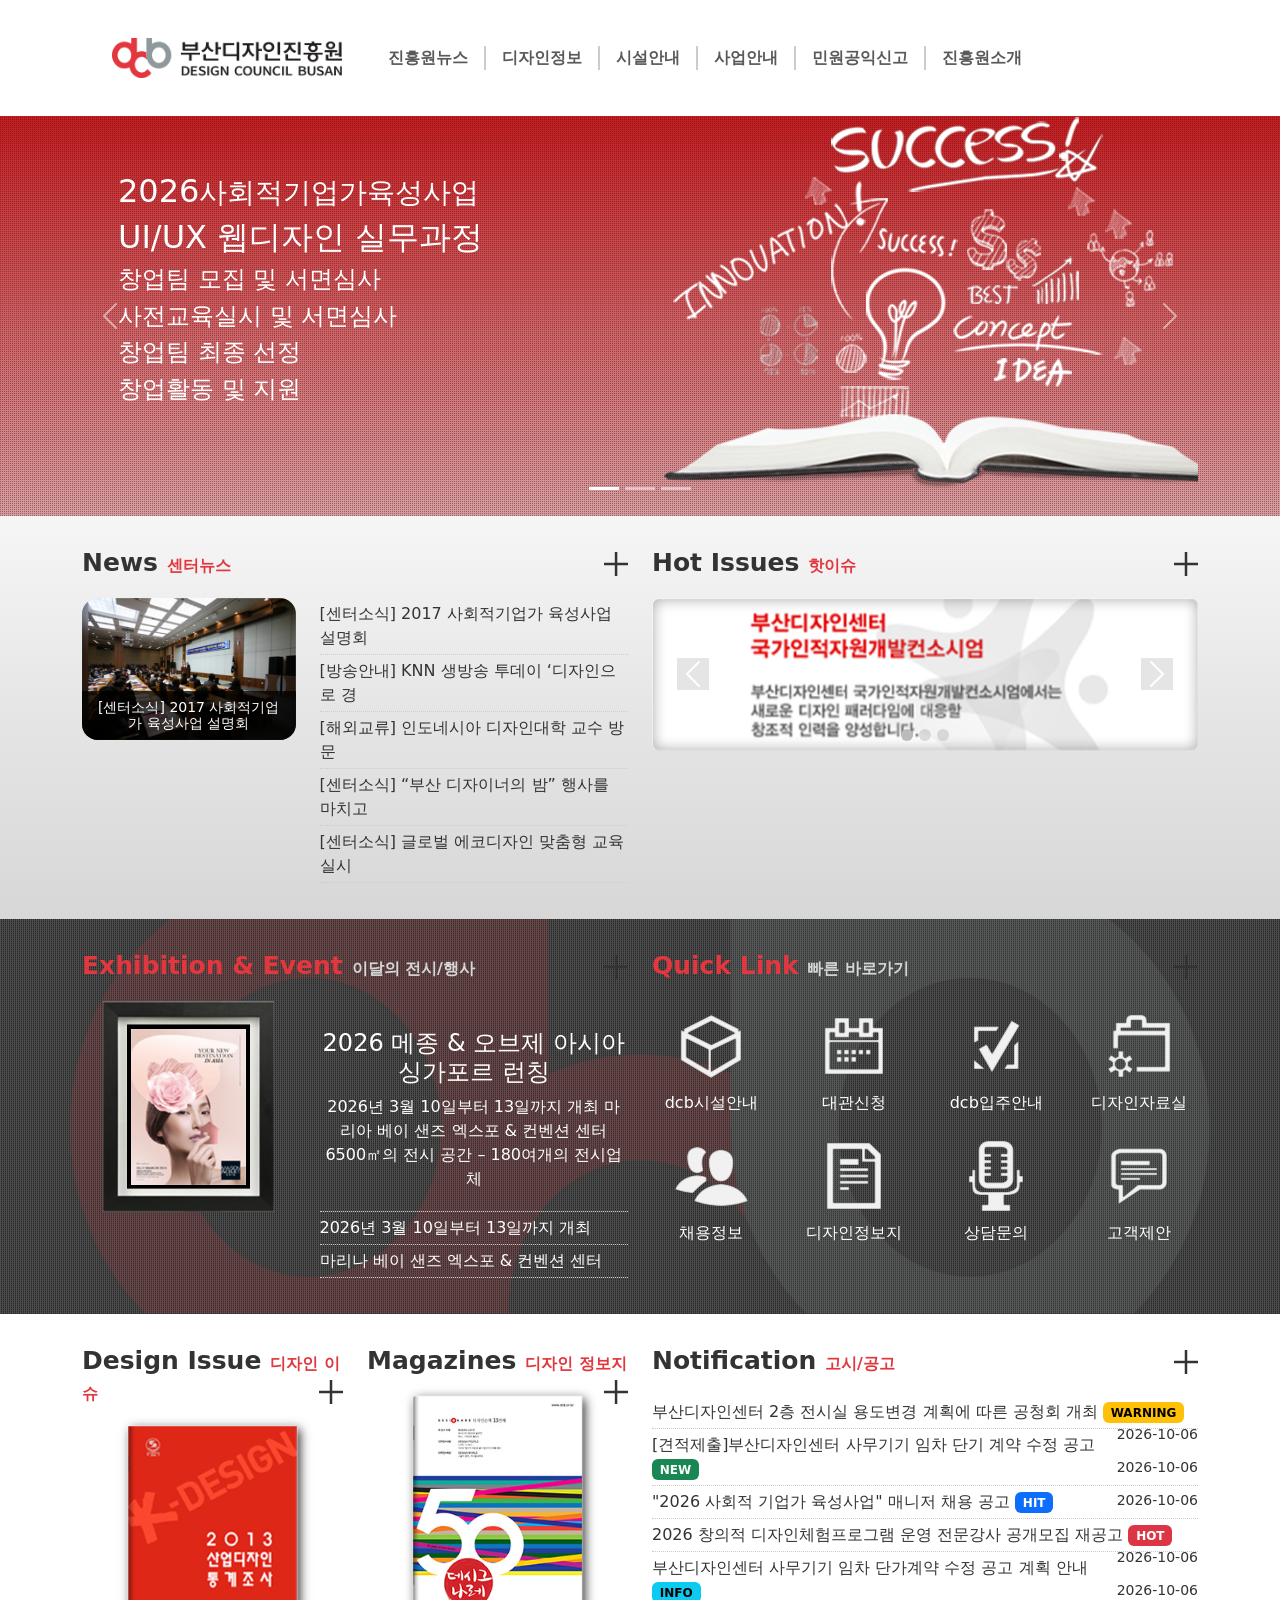
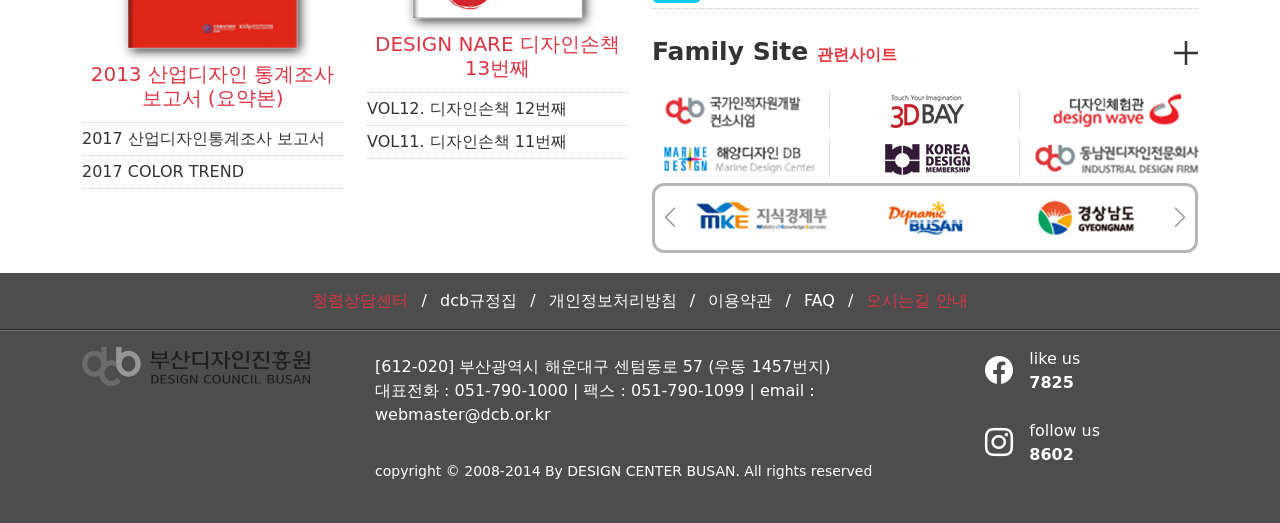
<file: index.html>
<!DOCTYPE html>
<html lang="en">
<head>
  <meta charset="UTF-8">
  <meta name="viewport" content="width=device-width, initial-scale=1.0">
  <title>html 기본구조</title>
  <link rel="stylesheet" href="css/bootstrap.min.css">
  <link rel="stylesheet" href="asset/bootstrap-icons/bootstrap-icons.min.css">
  <link rel="stylesheet" href="css/style.css">
</head>

<body>
  <div id="wrap">
    <header id="head">
      <nav class="navbar navbar-expand-lg">
        <div class="container">
          <a class="navbar-brand" href="#"><img src="img/logo.png" alt="부산디자인진흥원"></a>
          <button class="navbar-toggler" type="button" data-bs-toggle="collapse"    data-bs-target="#head_nav" aria-controls="head_nav" aria-expanded="false" aria-label="Toggle navigation">
            <span class="navbar-toggler-icon"></span>
          </button>
          <div class="collapse navbar-collapse" id="head_nav">

            <ul class="navbar-nav me-auto mb-2 mb-lg-0">
              <li class="nav-item dropdown">
                <a class="nav-link dropdown-toggle" href="#" role="button" data-bs-toggle="dropdown" aria-expanded="false">
                  진흥원뉴스
                </a>
                <ul class="dropdown-menu">
                  <li><a class="dropdown-item" href="#">고시/공고</a></li>
                  <li><hr class="dropdown-divider"></li>
                  <li><a class="dropdown-item" href="#">유관기관 고시/공고</a></li>
                  <li><hr class="dropdown-divider"></li>
                  <li><a class="dropdown-item" href="#">진흥원소식</a></li>
                  <li><hr class="dropdown-divider"></li>
                  <li><a class="dropdown-item" href="#">진흥원포토</a></li>
                </ul>
              </li>
              <li class="nav-item dropdown">
                <a class="nav-link dropdown-toggle" href="#" role="button" data-bs-toggle="dropdown" aria-expanded="false">
                  디자인정보
                </a>
                <ul class="dropdown-menu">
                  <li><a class="dropdown-item" href="#">진흥원발간자료</a></li>
                  <li><hr class="dropdown-divider"></li>
                  <li><a class="dropdown-item" href="#">디자인진로체험</a></li>
                  <li><hr class="dropdown-divider"></li>
                  <li><a class="dropdown-item" href="#">동남권디자인전문회사</a></li>
                  <li><hr class="dropdown-divider"></li>
                  <li><a class="dropdown-item" href="#">디자인컨설팅</a></li>
                </ul>
              </li>
              <li class="nav-item dropdown">
                <a class="nav-link dropdown-toggle" href="#" role="button" data-bs-toggle="dropdown" aria-expanded="false">
                  시설안내
                </a>
                <ul class="dropdown-menu">
                  <li><a class="dropdown-item" href="#">대관시설안내</a></li>
                  <li><hr class="dropdown-divider"></li>
                  <li><a class="dropdown-item" href="#">대관요금안내</a></li>
                  <li><hr class="dropdown-divider"></li>
                  <li><a class="dropdown-item" href="#">대관현황</a></li>
                  <li><hr class="dropdown-divider"></li>
                  <li><a class="dropdown-item" href="#">대관신청</a></li>
                  <li><hr class="dropdown-divider"></li>
                  <li><a class="dropdown-item" href="#">입주안내</a></li>
                  <li><hr class="dropdown-divider"></li>
                  <li><a class="dropdown-item" href="#">입주기업안내</a></li>
                  <li><hr class="dropdown-divider"></li>
                  <li><a class="dropdown-item" href="#">층별안내</a></li>
                  <li><hr class="dropdown-divider"></li>
                  <li><a class="dropdown-item" href="#">주차안내</a></li>
                </ul>
              </li>
              <li class="nav-item dropdown">
                <a class="nav-link dropdown-toggle" href="#" role="button" data-bs-toggle="dropdown" aria-expanded="false">
                  사업안내
                </a>
                <ul class="dropdown-menu">
                  <li><a class="dropdown-item" href="#">사업종합안내</a></li>
                  <li><hr class="dropdown-divider"></li>
                  <li><a class="dropdown-item" href="#">부산디자인 융합산업 체계화</a></li>
                  <li><hr class="dropdown-divider"></li>
                  <li><a class="dropdown-item" href="#">세계디자인 수도 부산 리더십</a></li>
                  <li><hr class="dropdown-divider"></li>
                  <li><a class="dropdown-item" href="#">차세대 디자인산업 선도</a></li>
                  <li><hr class="dropdown-divider"></li>
                  <li><a class="dropdown-item" href="#">글로벌허브 디자인자산 확충</a></li>
                </ul>
              </li>
              <li class="nav-item dropdown">
                <a class="nav-link dropdown-toggle" href="#" role="button" data-bs-toggle="dropdown" aria-expanded="false">
                  민원공익신고
                </a>
                <ul class="dropdown-menu">
                  <li><a class="dropdown-item" href="#">부패·공익신고</a></li>
                  <li><hr class="dropdown-divider"></li>
                  <li><a class="dropdown-item" href="#">상담문의</a></li>
                  <li><hr class="dropdown-divider"></li>
                  <li><a class="dropdown-item" href="#">청렴윤리경영</a></li>
                  <li><hr class="dropdown-divider"></li>
                  <li><a class="dropdown-item" href="#">고객만족경영</a></li>
                </ul>
              </li>
              <li class="nav-item dropdown">
                <a class="nav-link dropdown-toggle" href="#" role="button" data-bs-toggle="dropdown" aria-expanded="false">
                  진흥원소개
                </a>
                <ul class="dropdown-menu">
                  <li><a class="dropdown-item" href="#">인사말</a></li>
                  <li><hr class="dropdown-divider"></li>
                  <li><a class="dropdown-item" href="#">비전</a></li>
                  <li><hr class="dropdown-divider"></li>
                  <li><a class="dropdown-item" href="#">주요연혁</a></li>
                  <li><hr class="dropdown-divider"></li>
                  <li><a class="dropdown-item" href="#">진흥원상징(CI)</a></li>
                  <li><hr class="dropdown-divider"></li>
                  <li><a class="dropdown-item" href="#">조직구성</a></li>
                  <li><hr class="dropdown-divider"></li>
                  <li><a class="dropdown-item" href="#">인권경영</a></li>
                  <li><hr class="dropdown-divider"></li>
                  <li><a class="dropdown-item" href="#">클린경영</a></li>
                  <li><hr class="dropdown-divider"></li>
                  <li><a class="dropdown-item" href="#">찾아오시는길</a></li>
                </ul>
              </li>
            </ul>
          </div>
        </div>
      </nav>
    </header>
    <main id="contents">
      <section class="main01">
        <div class="container">
          <div id="main_img" class="carousel slide">
            <div class="carousel-indicators">
              <button type="button" data-bs-target="#main_img" data-bs-slide-to="0" class="active" aria-current="true" aria-label="Slide 1"></button>
              <button type="button" data-bs-target="#main_img" data-bs-slide-to="1" aria-label="Slide 2"></button>
              <button type="button" data-bs-target="#main_img" data-bs-slide-to="2" aria-label="Slide 3"></button>
            </div>
            <div class="carousel-inner">
              <div class="carousel-item active">
                <div class="row">
                  <div class="col-sm-6 text-white p-5">
                    <h2 class="my-2">2026<small>사회적기업가육성사업</small></h2>
                    <h2>UI/UX 웹디자인 실무과정</h2>
                    <h4>창업팀 모집 및 서면심사</h4>
                    <h4>사전교육실시  및 서면심사</h4>
                    <h4>창업팀 최종 선정</h4>
                    <h4>창업활동 및 지원</h4>
                  </div>
                  <div class="col-6">
                    <img src="img/01_main_img_01.png" alt="2026 UI/UX 웹디자인 실무과정 이미지">
                  </div>
                </div>
              </div>

              <div class="carousel-item">
                <div class="row">
                  <div class="col-sm-6 text-white p-5">
                    <h2 class="my-2">2027<small>사회적기업가육성사업</small></h2>
                    <h2>UI/UX 웹디자인 실무과정</h2>
                    <h4>창업팀 모집 및 서면심사</h4>
                    <h4>사전교육실시  및 서면심사</h4>
                    <h4>창업팀 최종 선정</h4>
                    <h4>창업활동 및 지원</h4>
                  </div>
                  <div class="col-6">
                    <img src="img/01_main_img_01.png" alt="2026 UI/UX 웹디자인 실무과정 이미지">
                  </div>
                </div>
              </div>
              <div class="carousel-item">
                <div class="row">
                  <div class="col-sm-6 text-white p-5">
                    <h2 class="my-2">2028<small>사회적기업가육성사업</small></h2>
                    <h2>UI/UX 웹디자인 실무과정</h2>
                    <h4>창업팀 모집 및 서면심사</h4>
                    <h4>사전교육실시  및 서면심사</h4>
                    <h4>창업팀 최종 선정</h4>
                    <h4>창업활동 및 지원</h4>
                  </div>
                  <div class="col-6">
                    <img src="img/01_main_img_01.png" alt="2026 UI/UX 웹디자인 실무과정 이미지">
                  </div>
                </div>
              </div>
              
              
            </div>
            <button class="carousel-control-prev" type="button" data-bs-target="#main_img" data-bs-slide="prev">
              <span class="carousel-control-prev-icon" aria-hidden="true"></span>
              <span class="visually-hidden">Previous</span>
            </button>
            <button class="carousel-control-next" type="button" data-bs-target="#main_img" data-bs-slide="next">
              <span class="carousel-control-next-icon" aria-hidden="true"></span>
              <span class="visually-hidden">Next</span>
            </button>
          </div>
        </div>
      </section>
      <section class="main02">
        <div class="container">
          <div class="row">
            <div class="col-12 col-md-6">
              <h3 class="main_title">
                News
                <small>센터뉴스</small>
                <a href="#"><img src="img/more.png" alt="더보기"></a>
              </h3>
              <div class="row">
                <div class="col-sm-5">
                  <div class="bbs_img">
                    <img src="img/02_bbs_img.jpg" alt="센터뉴스사진">
                    <h4>[센터소식] 2017 사회적기업가 육성사업 설명회</h4>
                  </div>
                </div>
                <div class="col-sm-7">
                  <ul class="list-unstyled bbs_list">
                    <li><a href="#">[센터소식] 2017 사회적기업가 육성사업 설명회</a></li>
                    <li><a href="#">[방송안내] KNN 생방송 투데이 ‘디자인으로 경</a></li>
                    <li><a href="#">[해외교류] 인도네시아 디자인대학 교수 방문</a></li>
                    <li><a href="#">[센터소식] “부산 디자이너의 밤” 행사를 마치고</a></li>
                    <li><a href="#">[센터소식] 글로벌 에코디자인 맞춤형 교육 실시</a></li>
                  </ul>
                </div>
              </div>
            </div>
            <div class="col-12 col-md-6">
              <h3 class="main_title">
                Hot Issues
                <small>핫이슈</small>
                <a href="#"><img src="img/more.png" alt="더보기"></a>
              </h3>
              <!--핫이슈 캐러셀 시작점-->
              <div id="main_hot" class="carousel slide">
                <div class="carousel-indicators">
                  <button type="button" data-bs-target="#main_hot" data-bs-slide-to="0" class="active" aria-current="true" aria-label="Slide 1"></button>
                  <button type="button" data-bs-target="#main_hot" data-bs-slide-to="1" aria-label="Slide 2"></button>
                  <button type="button" data-bs-target="#main_hot" data-bs-slide-to="2" aria-label="Slide 3"></button>
                </div>
                <div class="carousel-inner">
                  <div class="carousel-item active">
                    <img src="img/02_hot_01.png" alt="핫이슈1">
                  </div>
                  <div class="carousel-item">
                    <img src="img/02_hot_01.png" alt="핫이슈2">
                  </div>
                  <div class="carousel-item">
                    <img src="img/02_hot_01.png" alt="핫이슈3">
                  </div>
                </div>
                <button class="carousel-control-prev" type="button" data-bs-target="#main_hot" data-bs-slide="prev">
                  <span class="carousel-control-prev-icon" aria-hidden="true"></span>
                  <span class="visually-hidden">Previous</span>
                </button>
                <button class="carousel-control-next" type="button" data-bs-target="#main_hot" data-bs-slide="next">
                  <span class="carousel-control-next-icon" aria-hidden="true"></span>
                  <span class="visually-hidden">Next</span>
                </button>
              </div>
          <!--핫이슈 캐러셀 끝-->
            </div>
          </div>
        </div>
      </section>
      <section class="main03">
        <div class="container">
          <div class="row">
            <div class="col-sm-6">
              <h3 class="main_title reverse">
                Exhibition & Event
                <small>이달의 전시/행사</small>
                <a href="#"><img src="img/more.png" alt="더보기"></a>
              </h3>
              <div class="row">
                <div class="col-sm-5">
                  <div class="poster">
                    <img src="img/03_poster_img.jpg" alt="전시행사">
                  </div>
                </div>
                <div class="col-sm-7">
                  <ul class="list-unstyled bbs_list">
                    <li>
                      <a href="#" class="text-center">
                        <h4 class="mt-4">2026 메종 & 오브제 아시아 싱가포르 런칭</h4>
                      </a>
                        <p class="text-center">2026년 3월 10일부터 13일까지 개최
                            마리아 베이 샌즈 엑스포 & 컨벤션 센터
                            6500㎡의 전시 공간 – 180여개의 전시업체</p>
                    </li>
                    <li><a href="#">2026년 3월 10일부터 13일까지 개최 </a></li>
                    <li><a href="#">마리나 베이 샌즈 엑스포 & 컨벤션 센터</a></li>
                  </ul>
                </div>
              </div>
            </div>
            <div class="col-sm-6">
              <h3 class="main_title reverse">
                Quick Link
                <small>빠른 바로가기</small>
                <a href="#"><img src="img/more.png" alt="더보기"></a>
              </h3>
              <div class="row main_quick">
                <div class="col-4 col-sm-3">
                  <a href="#">
                    <img src="img/03_icon1.png" alt="dcb시설안내">
                    <p>dcb시설안내</p>
                  </a>
                </div>
                <div class="col-4 col-sm-3">
                  <a href="#">
                    <img src="img/03_icon2.png" alt="대관신청">
                    <p>대관신청</p>
                  </a>
                </div>
                <div class="col-4 col-sm-3">
                  <a href="#">
                    <img src="img/03_icon3.png" alt="dcb입주안내">
                    <p>dcb입주안내</p>
                  </a>
                </div>
                <div class="col-4 col-sm-3">
                  <a href="#">
                    <img src="img/03_icon4.png" alt="디자인자료실">
                    <p>디자인자료실</p>
                  </a>
                </div>
                <div class="col-4 col-sm-3">
                  <a href="#">
                    <img src="img/03_icon5.png" alt="채용정보">
                    <p>채용정보</p>
                  </a>
                </div>
                <div class="col-4 col-sm-3">
                  <a href="#">
                    <img src="img/03_icon6.png" alt="디자인정보지">
                    <p>디자인정보지</p>
                  </a>
                </div>
                <div class="col-4 col-sm-3 offset-2 offset-sm-0">
                  <a href="#">
                    <img src="img/03_icon7.png" alt="상담문의">
                    <p>상담문의</p>
                  </a>
                </div>
                <div class="col-4 col-sm-3">
                  <a href="#">
                    <img src="img/03_icon8.png" alt="고객제안">
                    <p>고객제안</p>
                  </a>
                </div>
                
              </div>
            </div>
          </div>
        </div>
      </section>
      <section class="main04">
        <div class="container">
          <div class="row">
            <div class="col-12 col-sm-6 col-md-3 ">
              <h3 class="main_title">
                Design Issue
                <small>디자인 이슈</small>
                <a href="#"><img src="img/more.png" alt="더보기"></a>
              </h3>
              <div class="book mx-auto">
                <img src="img/04_book1.jpg" class="w-100" alt="디자인이슈">
              </div>
              <ul class="list-unstyled bbs_list">
                <li>
                  <a href="#" class="text-center">
                    <h4 class="h5 text-danger">2013 산업디자인 통계조사 보고서 (요약본)</h4>
                  </a>
                </li>
                <li><a href="#">2017 산업디자인통계조사 보고서 </a></li>
                <li><a href="#">2017 COLOR TREND</a></li>
              </ul>
            </div>
            <div class="col-12 col-sm-6 col-md-3">
              <h3 class="main_title">
                Magazines
                <small>디자인 정보지</small>
                <a href="#"><img src="img/more.png" alt="더보기"></a>
              </h3>
              <div class="book mx-auto">
                <img src="img/04_book2.jpg" class="w-100" alt="디자인정보지">
              </div>
              <ul class="list-unstyled bbs_list">
                <li>
                  <a href="#" class="text-center">
                    <h4 class="h5 text-danger">DESIGN NARE 디자인손책 13번째</h4>
                  </a>
                </li>
                <li><a href="#">VOL12. 디자인손책 12번째 </a></li>
                <li><a href="#">VOL11. 디자인손책 11번째</a></li>
              </ul>
            </div>
            <div class="col-12 col-sm-12 col-md-6">
              <h3 class="main_title">
                Notification
                <small>고시/공고</small>
                <a href="#"><img src="img/more.png" alt="더보기"></a>
              </h3>
              <ul class="list-unstyled bbs_list">
                <li><a href="#">부산디자인센터 2층 전시실 용도변경 계획에 따른 공청회 개최</a>
                <span class="badge text-bg-warning">WARNING</span>
                <small class="float-end">2026-10-06</small></li>
                <li><a href="#">[견적제출]부산디자인센터 사무기기 임차 단기 계약 수정 공고</a>
                <span class="badge text-bg-success">NEW</span>
                <small class="float-end">2026-10-06</small></li>
                <li><a href="#">"2026 사회적 기업가 육성사업" 매니저 채용 공고</a>
                <span class="badge text-bg-primary">HIT</span>
                <small class="float-end">2026-10-06</small></li>
                <li><a href="#">2026 창의적 디자인체험프로그램 운영 전문강사 공개모집 재공고</a>
                <span class="badge text-bg-danger">HOT</span>
                <small class="float-end">2026-10-06</small></li>
                <li><a href="#">부산디자인센터 사무기기 임차 단가계약 수정 공고 계획 안내</a>
                <span class="badge text-bg-info">INFO</span>
                <small class="float-end">2026-10-06</small></li> 
              </ul>
              <h3 class="main_title">
                Family Site
                <small>관련사이트</small>
                <a href="#"><img src="img/more.png" alt="더보기"></a>
              </h3>
              <div class="row site_list">
                <div class="col-6 col-sm-4">
                  <a href="#" target="_blank"><img src="img/04_site1.png" alt="국가인적자원개발컨소시엄"></a>
                </div>
                <div class="col-6 col-sm-4">
                  <a href="#" target="_blank"><img src="img/04_site2.png" alt="3D text-bg-primary"></a>
                </div>
                <div class="col-6 col-sm-4">
                  <a href="#" target="_blank"><img src="img/04_site3.png" alt="디자인체험관 design wave"></a>
                </div>
                <div class="col-6 col-sm-4">
                  <a href="#" target="_blank"><img src="img/04_site4.png" alt="해양디자인 DB"></a>
                </div>
                <div class="col-6 col-sm-4">
                  <a href="#" target="_blank"><img src="img/04_site5.png" alt="korea design"></a>
                </div>
                <div class="col-6 col-sm-4">
                  <a href="#" target="_blank"><img src="img/04_site6.png" alt="동남권디자인전문회사"></a>
                </div>
              </div>
              <!--배너 시작-->
              <div id="main_banner" class="carousel slide">
                <div class="carousel-indicators">
                  <button type="button" data-bs-target="#main_banner" data-bs-slide-to="0" class="active" aria-current="true" aria-label="Slide 1"></button>
                  <button type="button" data-bs-target="#main_banner" data-bs-slide-to="1" aria-label="Slide 2"></button>
                  <button type="button" data-bs-target="#main_banner" data-bs-slide-to="2" aria-label="Slide 3"></button>
                </div>
                <div class="carousel-inner">
                  <div class="carousel-item active">
                    <div class="row g-2">
                      <div class="col-4 p-0">
                        <a href="#" target="_blank"><img src="img/04_link1.jpg" alt="링크 1"></a>
                      </div>
                      <div class="col-4 p-0">
                        <a href="#" target="_blank"><img src="img/04_link2.jpg" alt="링크 2"></a>
                      </div>
                      <div class="col-4 p-0">
                        <a href="#" target="_blank"><img src="img/04_link3.jpg" alt="링크 3"></a>
                      </div>
                    </div>
                  </div>
                  <div class="carousel-item">
                    <div class="row g-2">
                      <div class="col-4 p-0">
                        <a href="#" target="_blank"><img src="img/04_link2.jpg" alt="링크 2"></a>
                      </div>
                      <div class="col-4 p-0">
                        <a href="#" target="_blank"><img src="img/04_link3.jpg" alt="링크 3"></a>
                      </div>
                      <div class="col-4 p-0">
                        <a href="#" target="_blank"><img src="img/04_link1.jpg" alt="링크 1"></a>
                      </div>
                    </div>
                  </div>
                  <div class="carousel-item">
                    <div class="row g-2">
                      <div class="col-4 p-0">
                        <a href="#" target="_blank"><img src="img/04_link3.jpg" alt="링크 3"></a>
                      </div>
                      <div class="col-4 p-0">
                        <a href="#" target="_blank"><img src="img/04_link2.jpg" alt="링크 2"></a>
                      </div>
                      <div class="col-4 px-0 px-sm-2">
                        <a href="#" target="_blank"><img src="img/04_link1.jpg" alt="링크 1"></a>
                      </div>
                    </div>
                  </div>
                </div>
                <button class="carousel-control-prev" type="button" data-bs-target="#main_banner" data-bs-slide="prev">
                  <i class="bi bi-chevron-left"></i>
                  <span class="visually-hidden">Previous</span>
                </button>
                <button class="carousel-control-next" type="button" data-bs-target="#main_banner" data-bs-slide="next">
                  <i class="bi bi-chevron-right"></i>
                  <span class="visually-hidden">Next</span>
                </button>
              </div>
              <!--배너 종료-->
            </div>
          </div>
        </div>
      </section>
    </main>
    <footer id="foot">
      <div class="foot_link py-3">
        <div class="container text-center">
          <ul class="list-inline mb-0">
            <li class="list-inline-item"><a href="#" class="text-danger">청렴상담센터</a></li>
            <li class="list-inline-item">/</li>
            <li class="list-inline-item"><a href="#" class="text-white">dcb규정집</a></li>
            <li class="list-inline-item">/</li>
            <li class="list-inline-item"><a href="#" class="text-white">개인정보처리방침</a></li>
            <li class="list-inline-item">/</li>
            <li class="list-inline-item"><a href="#" class="text-white">이용약관</a></li>
            <li class="list-inline-item">/</li>
            <li class="list-inline-item"><a href="#" class="text-white">FAQ</a></li>
            <li class="list-inline-item">/</li>
            <li class="list-inline-item"><a href="#" class="text-danger">오시는길 안내</a></li>
          </ul>
        </div>
      </div>
      <div class="foot_copy py-1 py-sm-3">
        <div class="container">
          <div class="row text-center text-sm-start">
            <div class="col-sm-3">
              <img src="img/logo_foot.png" alt="부산디자인진흥원">
            </div>
            <div class="col-sm-6">
              <p class="p-1 p-md-2">
                [612-020] 부산광역시 해운대구 센텀동로 57 <br class="d-sm-none">(우동 1457번지)
                <br>대표전화 : 051-790-1000 <br class="d-sm-none">
                <span class="d-none d-sm-inline">|</span>
                팩스 : 051-790-1099<br class="d-sm-none">
                <span class="d-none d-sm-inline">|</span>
                email : webmaster@dcb.or.kr
              </p>
              <p class="p-1 p-md-2"><small>copyright © 2008-2014 By DESIGN CENTER BUSAN.<br class="d-sm-none"> All rights reserved</small></p>
            </div>
            <div class="col-sm-3">
              <dl class="row sns g-3">
                <dt class="col-2 col-sm-4 h3 text-end pt-2">
                  <i class="bi bi-facebook"></i>
                </dt>
                <dd class="col-4 col-sm-8 text-start">
                  like us<br><span class="sns_count">7825</span>
                </dd>
                <dt class="col-2 col-sm-4 h3 text-end pt-2">
                  <i class="bi bi-instagram "></i>
                </dt>
                <dd class="col-4 col-sm-8 text-start">
                  follow us<br><span class="sns_count">8602</span>
                </dd>
              </dl>
            </div>
          </div>
        </div>
      </div>
    </footer>
  </div>
  <!--자바는 보통 바디 가장 하단에 작성해서 로딩이 잘 되도록 함.-->
  <script src="js/bootstrap.bundle.min.js"></script>
</body>
</html>
</file>
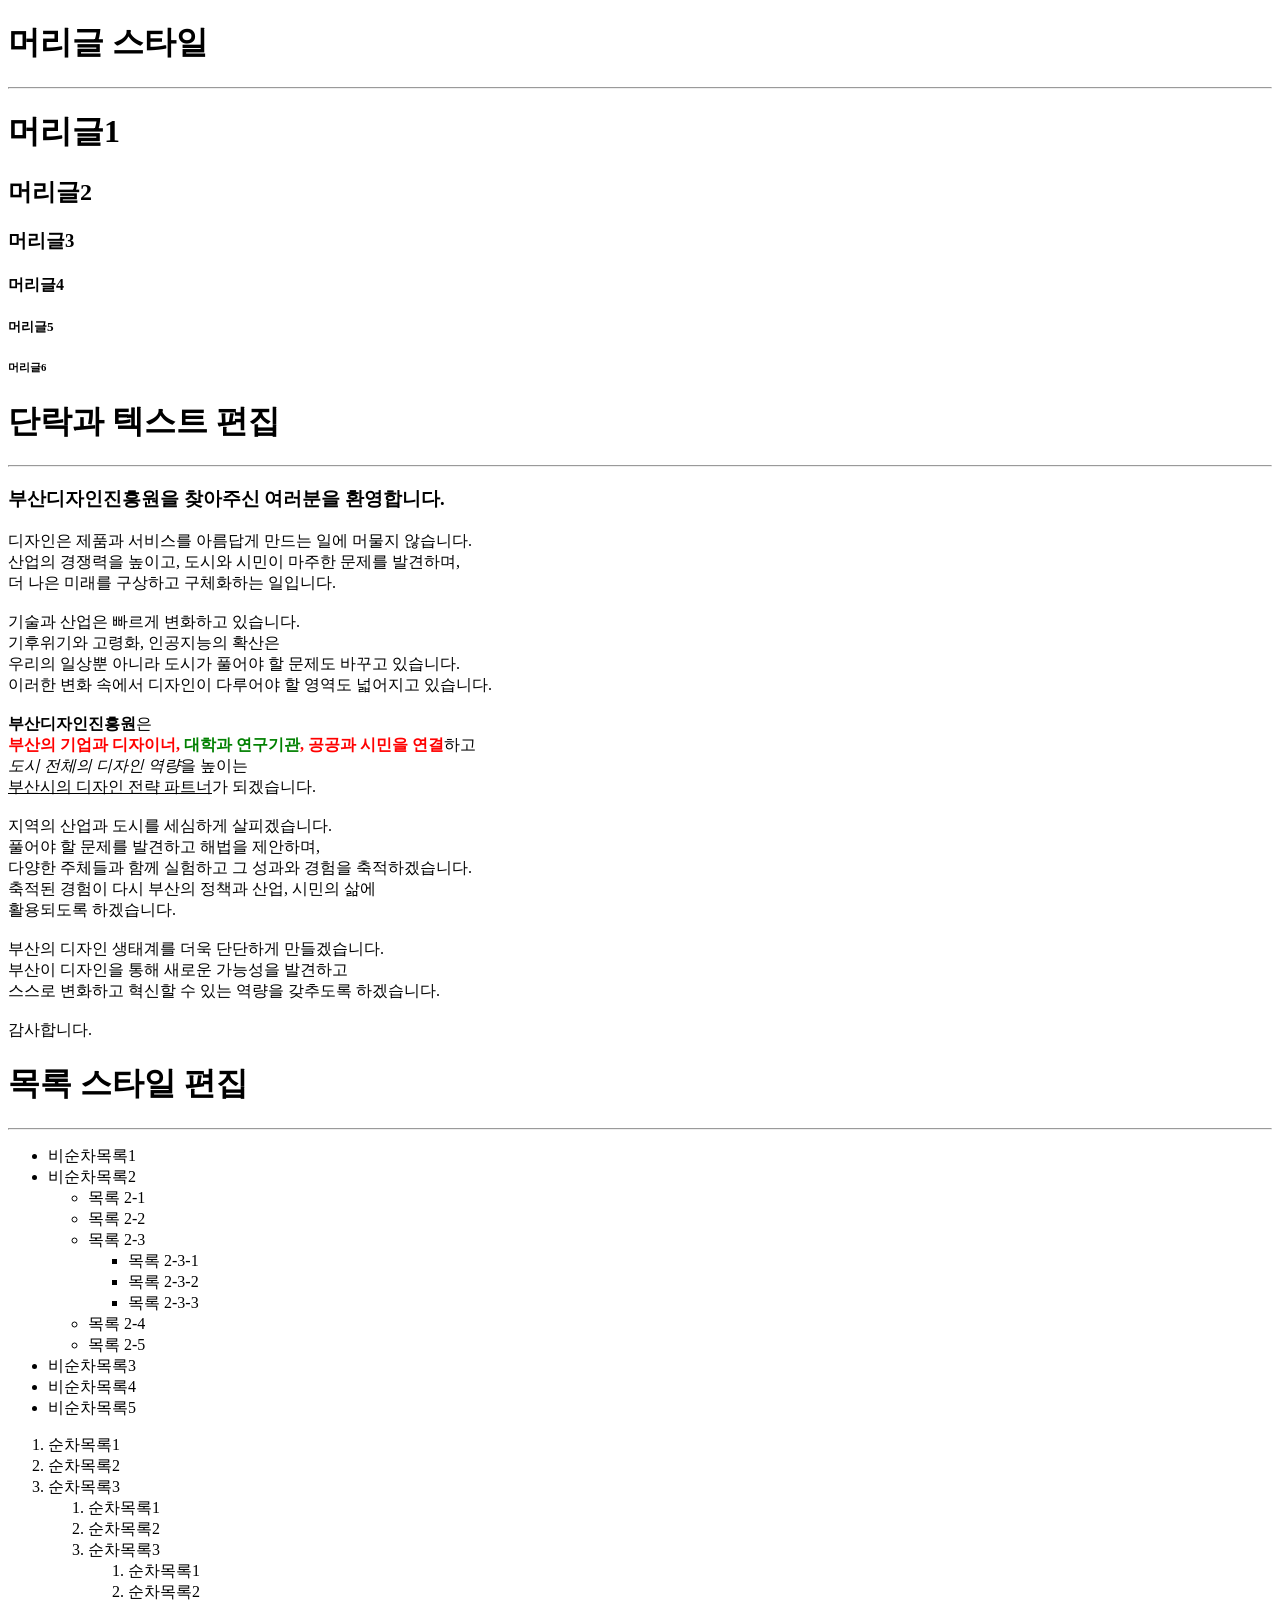
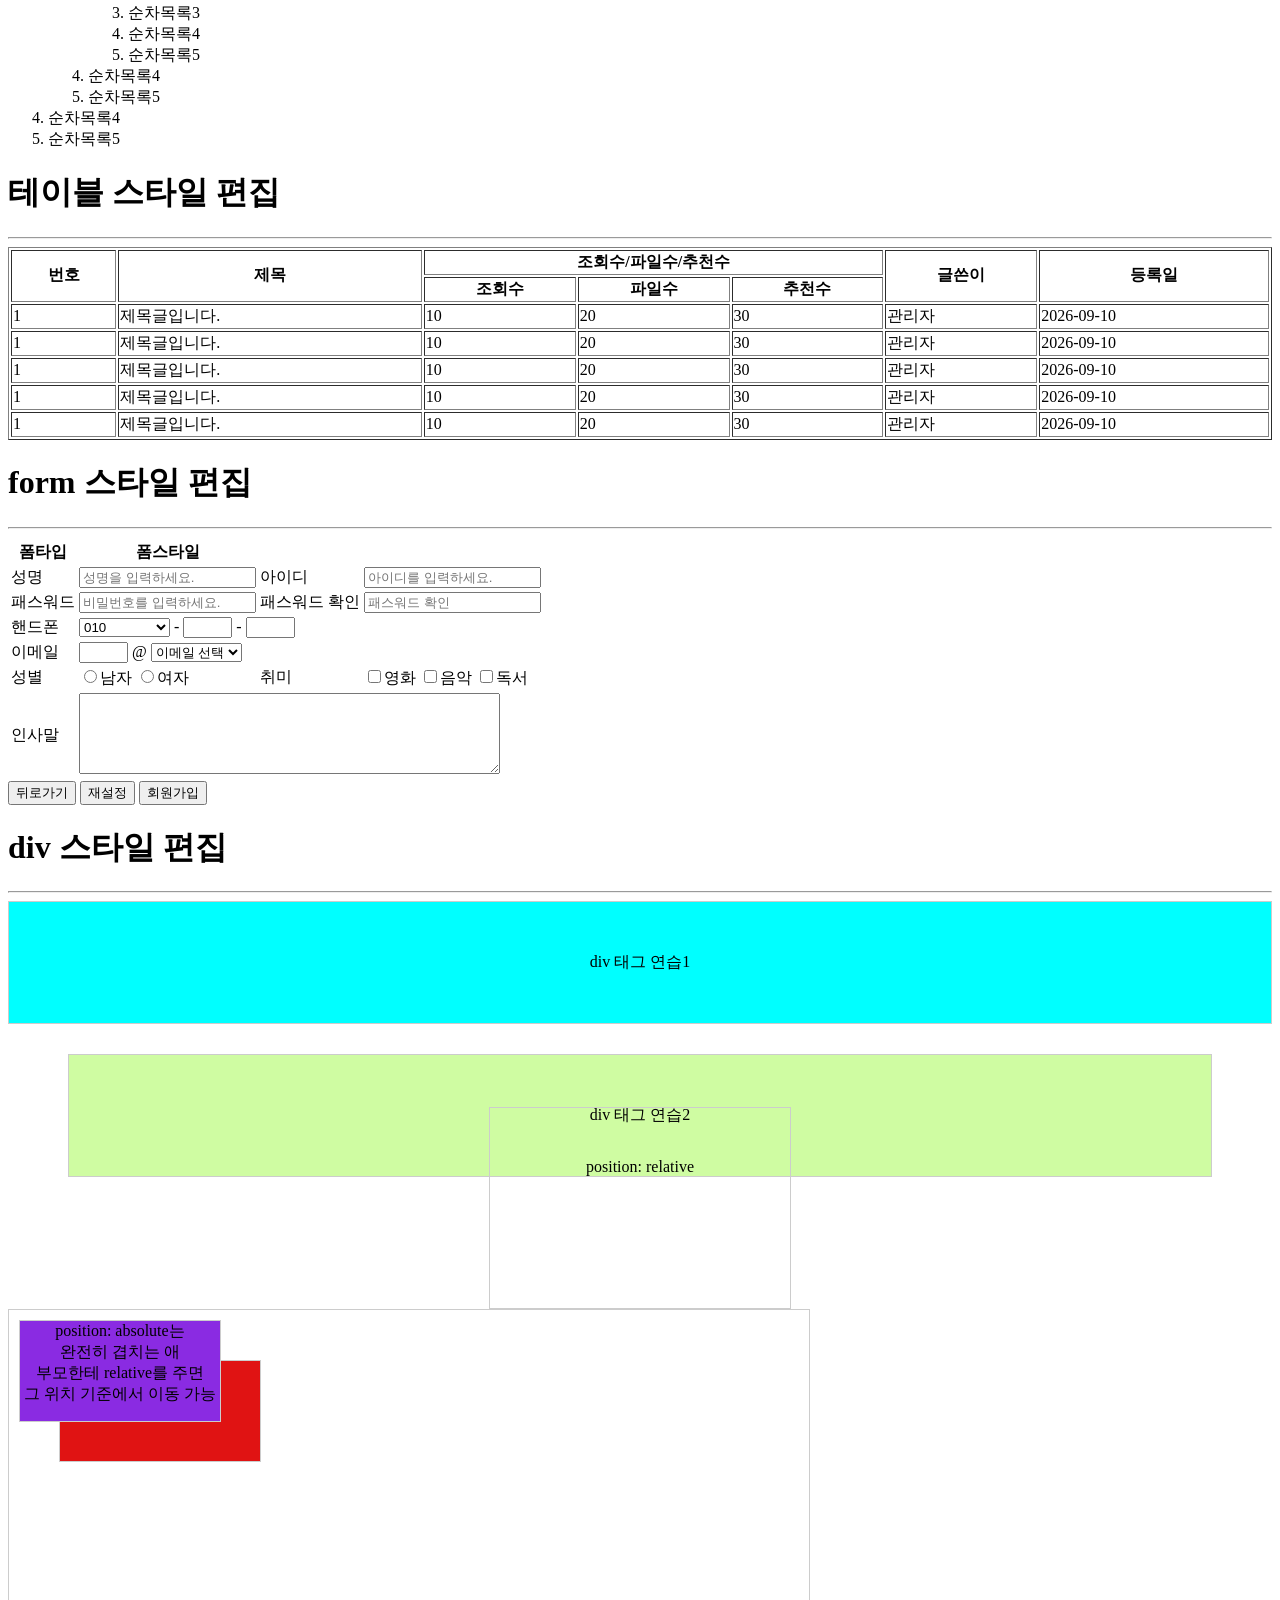
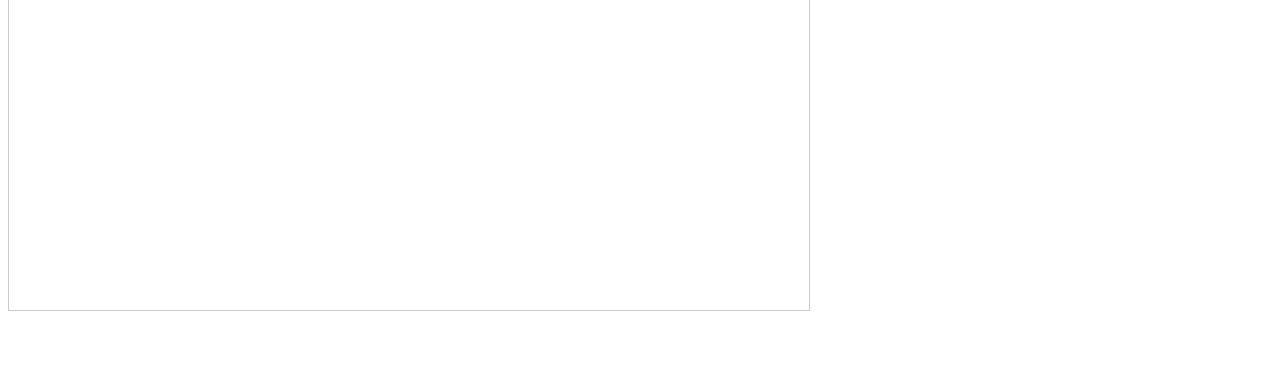
<file: basic.html>
<!DOCTYPE html>
<html lang="en">
<head>
  <meta charset="UTF-8">
  <meta name="viewport" content="width=device-width, initial-scale=1.0">
  <title>HTML 기본 연습</title>
</head>
<body>
  <!--머리글 스타일 시작-->
  <h1>머리글 스타일</h1>
  <hr>
  <h1>머리글1</h1>
  <h2>머리글2</h2>
  <h3>머리글3</h3>
  <h4>머리글4</h4>
  <h5>머리글5</h5>
  <h6>머리글6</h6>

  <!--단락과 텍스트 편집-->
  <h1>단락과 텍스트 편집</h1>
  <hr>
  <h3>부산디자인진흥원을 찾아주신 여러분을 환영합니다.</h3>
  <p>
    디자인은 제품과 서비스를 아름답게 만드는 일에 머물지 않습니다.<br>
    산업의 경쟁력을 높이고, 도시와 시민이 마주한 문제를 발견하며,<br>
    더 나은 미래를 구상하고 구체화하는 일입니다.<br>
    <br>
    기술과 산업은 빠르게 변화하고 있습니다.<br>
    기후위기와 고령화, 인공지능의 확산은<br>
    우리의 일상뿐 아니라 도시가 풀어야 할 문제도 바꾸고 있습니다.<br>
    이러한 변화 속에서 디자인이 다루어야 할 영역도 넓어지고 있습니다.<br>
    <br>
    <b>부산디자인진흥원</b>은<br>
    <span style="color: red; font-weight: bold;">부산의 기업과 디자이너, <span style="color: green;">대학과 연구기관</span>, 공공과 시민을 연결</span>하고<br>
    <i>도시 전체의 디자인 역량</i>을 높이는<br>
    <u>부산시의 디자인 전략 파트너</u>가 되겠습니다.<br>
    <br>
    지역의 산업과 도시를 세심하게 살피겠습니다.<br>
    풀어야 할 문제를 발견하고 해법을 제안하며,<br>
    다양한 주체들과 함께 실험하고 그 성과와 경험을 축적하겠습니다.<br>
    축적된 경험이 다시 부산의 정책과 산업, 시민의 삶에<br>
    활용되도록 하겠습니다.<br>
    <br>
    부산의 디자인 생태계를 더욱 단단하게 만들겠습니다.<br>
    부산이 디자인을 통해 새로운 가능성을 발견하고<br>
    스스로 변화하고 혁신할 수 있는 역량을 갖추도록 하겠습니다.<br>
    <br>
    감사합니다.
  </p>

  <!--목록 스타일 편집-->
  <h1>목록 스타일 편집</h1>
  <hr>
  <ul>
    <li>비순차목록1</li>
    <li>비순차목록2
      <ul>
        <li>목록 2-1</li>
        <li>목록 2-2</li>
        <li>목록 2-3
          <ul>
            <li>목록 2-3-1</li>
            <li>목록 2-3-2</li>
            <li>목록 2-3-3</li>
          </ul>
        </li>
        <li>목록 2-4</li>
        <li>목록 2-5</li>
      </ul>
    </li>
    <li>비순차목록3</li>
    <li>비순차목록4</li>
    <li>비순차목록5</li>
  </ul>
  
  <ol>
    <li>순차목록1</li>
    <li>순차목록2</li>
    <li>순차목록3
      <ol>
        <li>순차목록1</li>
        <li>순차목록2</li>
        <li>순차목록3
          <ol>
            <li>순차목록1</li>
            <li>순차목록2</li>
            <li>순차목록3</li>
            <li>순차목록4</li>
            <li>순차목록5</li>
          </ol>
        </li>
        <li>순차목록4</li>
        <li>순차목록5</li>
      </ol>
    </li>
    <li>순차목록4</li>
    <li>순차목록5</li>
  </ol>

  <!--테이블 스타일 편집-->
  <h1>테이블 스타일 편집</h1>
  <hr>
  <table border= "1" width="100%">
    <tr>
      <th rowspan="2">번호</th>
      <th rowspan="2">제목</th>
      <th colspan="3">조회수/파일수/추천수</th>
      <th rowspan="2">글쓴이</th>
      <th rowspan="2">등록일</th>
    </tr>
    <tr>
      <th>조회수</th>
      <th>파일수</th>
      <th>추천수</th>
    </tr>

    <tr>
      <td>1</td>
      <td>제목글입니다.</td>
      <td>10</td>
      <td>20</td>
      <td>30</td>
      <td>관리자</td>
      <td>2026-09-10</td>
    </tr>
    <tr>
      <td>1</td>
      <td>제목글입니다.</td>
      <td>10</td>
      <td>20</td>
      <td>30</td>
      <td>관리자</td>
      <td>2026-09-10</td>
    </tr>
    <tr>
      <td>1</td>
      <td>제목글입니다.</td>
      <td>10</td>
      <td>20</td>
      <td>30</td>
      <td>관리자</td>
      <td>2026-09-10</td>
    </tr>
    <tr>
      <td>1</td>
      <td>제목글입니다.</td>
      <td>10</td>
      <td>20</td>
      <td>30</td>
      <td>관리자</td>
      <td>2026-09-10</td>
    </tr>
    <tr>
      <td>1</td>
      <td>제목글입니다.</td>
      <td>10</td>
      <td>20</td>
      <td>30</td>
      <td>관리자</td>
      <td>2026-09-10</td>
    </tr>
  </table>

  <!--form 스타일 편집-->
  <h1>form 스타일 편집</h1>
  <hr>
  <!--action은 어디로 전송할 것인지 설정하는 것
      보통 url을 입력함 / form은 화면에 노출 안 됨-->
  <form name="user_regist" action="user_regist_ok.html">
    <table>
    <tr>
      <tr>
        <th>폼타입</th>
        <th>폼스타일</th>
      </tr>
      <tr>
        <!--칸이 나눠져있을 때-->
        <td>
          <label for="user_name">성명</label>
        </td>
        <td>
          <input name="user_name" id="user_name" type="text" placeholder="성명을 입력하세요." value="">
        </td>
        <!--칸이 1개일 때-->
        <td>
          <label for="user_id">아이디</label>
        </td>
        <td>
          <input name="user_id" id="user_id" type="text" placeholder="아이디를 입력하세요." value="">
        </td>
      </tr>
      <tr>
        <!--칸이 나눠져있을 때 연결 작업이 필요함-->
        <td>
          <label for="user_pw">패스워드</label>
        </td>
        <td>
          <input name="user_pw" id="user_pw" type="password" placeholder="비밀번호를 입력하세요." value="">
        </td>
        <!--칸이 1개일 때 연결 작업 필요없음!-->
        <td>
          <label for="user_pw2">패스워드 확인</label>
        </td>
        <td>
          <input name="user_pw2" id="user_pw2" type="password" placeholder="패스워드 확인" value="">  
        </td>
      </tr>
      <tr>
        <td>
          <label for="hp1">핸드폰</label>
        </td>
        <td colspan="3">
          <select name="hp1" id="hp1">
            <!--선택할 값이 아닌 디폴트 값은 value 값 입력 안 함-->
            <option value="">앞자리 선택</option>
            <!--selected 입력하면 디폴트 값으로 입력됨!-->
            <option value="010" selected>010</option>
            <option value="011">011</option>
            <option value="017">017</option>
          </select>
          - 
          <!--type="number"모바일에서 숫자 키패드가 열림
                다만 maxlength는 type="text"에 먹힘.-->
          <input name="hp2" type="text" maxlength="4" size="4">
          -
          <input name="hp3" type="text" maxlength="4" size="4">
        </td>
      </tr>
      <tr>
        <td>
          <label>이메일</label>
        </td>
        <td colspan="3">
          <input name="email1" id="email1" type="text" maxlength="4" size="4">
          @
          <select name="email2" id="eamil2">
            <!--선택할 값이 아닌 디폴트 값은 value 값 입력 안 함-->
            <option value="">이메일 선택</option>
            <option value="naver.com">naver.com</option>
            <option value="gmail.com">gmail.com</option>
            <option value="kakao.com">kakao.com</option>
          </select>        
        </td>
      </tr>
      <tr>
        <td>
          <label>성별</label>
        </td>
        <td>
          <!--라디오버튼의 경우 동일한 name을 줘야 둘 중에 하나만 선택할 수 있게 설정됨.-->
          <input type="radio" name="sex" id="sex1" value="남자"><label for="sex1">남자</label>
          <label><input type="radio" name="sex" id="sex2" value="여자">여자</label>
        </td>
        <td>
          <label>취미</label>
        </td>
        <td>
          <input type="checkbox" name="hobby" id="hobby1" value="영화"><label for="hobby1">영화</label>
          <input type="checkbox" name="hobby" id="hobby2" value="음악"><label for="hobby2">음악</label>
          <input type="checkbox" name="hobby" id="hobby3" value="독서"><label for="hobby3">독서</label>
        </td>
      </tr>
      <tr>
        <td><label for="user_insa">인사말</label></td>
        <td colspan="3">
          <!--rows="5"는 5줄 보이게 해라의 의미, cols="50"는 영문 기준 52자 보이는 길이로 나와라-->
          <textarea name="user_insa" id="user_insa" rows="5" cols="50"></textarea>
        </td>
      </tr>
    </table>

    <button type="button">뒤로가기</button>
    <button type="reset">재설정</button>
    <!--submit 버튼은 폼 태그 안에 위치해야 해당 폼의 데이터를 전송할 수 있음!-->
    <button type="submit">회원가입</button>
  </form>

  <!--z-index는 수치가 클수록 위로 올라감
      뒤에 올라간 애가 위에 올라가는 특성이 있기 때문에 직접 조정이 필요한 경우가 있음-->
  <style>
    div {border: 1px  #ccc solid; text-align: center;}
    .div1 {background-color: aqua; padding: 50px 100px;}
    .div2 {background-color: rgb(207, 252, 162); margin: 30px 60px; padding: 50px;}
    .div3 {position: relative;  padding:50px;width: 200px; height: 100px; margin:-100px auto 0 auto;}

    .div_wrap {position: relative; width: 800px; height: 600px;}
    .div4 {position: absolute; width: 200px; height: 100px; background-color: blueviolet;
          top:10px; left: 10px; z-index: 10;}
    .div5 {position: absolute; width: 200px; height: 100px; background-color: rgb(224, 19, 19);
          top:50px; left: 50px;}
  </style>
  <!--div 스타일 편집-->
  <h1>div 스타일 편집</h1>
  <hr>
  <div class="div1">div 태그 연습1</div>
  <div class="div2">div 태그 연습2</div>
  <div class="div3">position: relative</div>
  
  <div class="div_wrap">
    <div class="div4">position: absolute는<br>완전히 겹치는 애<br>부모한테 relative를 주면<br>그 위치 기준에서 이동 가능</div>
    <div class="div5">position: absolute2</div>
  </div>


<br><br><br><br>


</body>
</html>
</file>
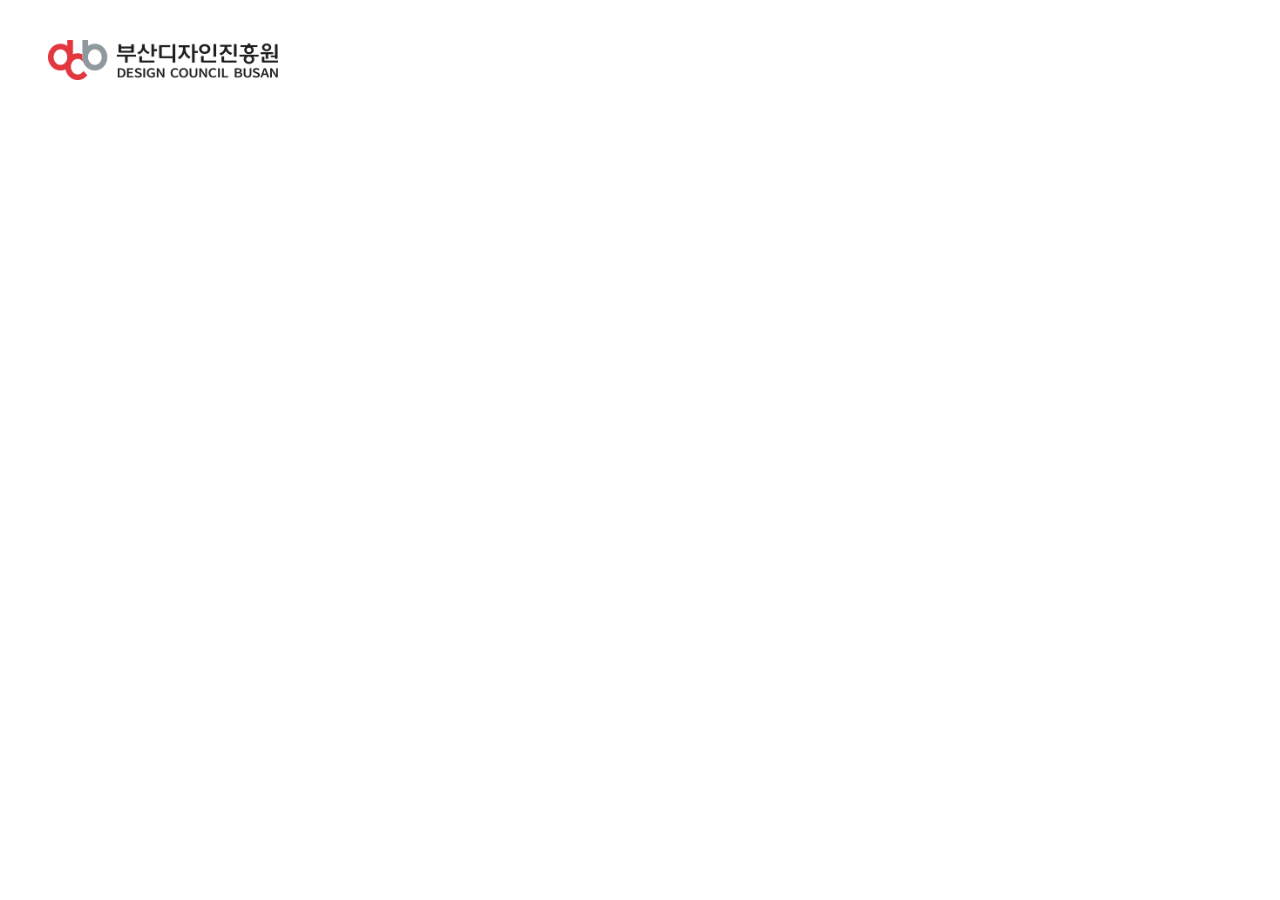
<file: index2.html>
<!DOCTYPE html>
<html lang="en">
<head>
  <meta charset="UTF-8">
  <meta name="viewport" content="width=device-width, initial-scale=1.0">
  <title>html 기본구조</title>
  <style>
    #wrap {}
    #head {}
    #navi {}
    .nav_logo {padding: 20px; margin: 20px; display: block;}
    .nav_logo img {height: 40px;}

    #contents {}
    #foot {}
    .container {}
    
  </style>
</head>
<body>
  <div id="wrap">
    <header id="head">
      <div class="container">
        <nav id="navi">
          <!--상대경로: 내 위치 기준으로 찾는 것-->
          <!--<img src="img/logo.png" alt="부산디자인진흥원">-->

          <!--절대경로: 폴더 시작점부터 순차적으로 찾는 것 실무에서는 파일 이동이 발생할 수 있으니 절대경로 많이 씀!-->
          <a href="/index.html" class="nav_logo"><img src="/img/logo.png" alt="부산디자인진흥원"></a>
        </nav>
      </div>
    </header>
    <main id="contents">
      <div class="container">
        <section class="main_img">

        </section>
      </div>
    </main>
    <footer id="foot">
      <div class="container">

      </div>
    </footer>
  </div>
</body>
</html>
</file>
<file: css/style.css>
/*기본설정*/
body {color: #333;}
a {color: #333; text-decoration: none;}
a:hover { color:#E2373E; font-weight: bold;}
/*레이아웃*/
#wrap {}
#head {}
#head_nav .dropdown-toggle::after {display: none;}
#head_nav .nav-item {border-right:2px #ccc solid;}
#head_nav .nav-item:last-child {border: none;}
#head_nav .nav-item .nav-link {font-weight: bold; padding: 0px 16px;}

#navi {}
.navbar-brand {padding: 10px; margin: 20px; display: block;}
.navbar-brand img {height: 40px;}

#contents {}
.main_title {font-weight: bold; padding: 12px 0; font-size: 25px;}
.main_title small {color: #E2373E; font-size: 16px;}
.main_title a {float: right;}
.main_title a img {height: 24px;}
.main_title.reverse {color: #E2373E;}
.main_title.reverse small {color: #d6d6d6;}

#foot {background-color: #4d4d4d; color: #fff;}
.foot_link {border-bottom: #262626 1px solid;}
.foot_copy {border-top: #737373 1px solid;}

/*메인스타일*/
.bbs_img {position: relative; border-radius: 16px;}
.bbs_img img {max-width: 100%; border-radius: 16px; }
.bbs_img h4 {position: absolute; width: 100%; bottom: 0; background-color: rgba(0,0,0,0.75); color: #fff; font-size: 14px;
margin: 0; padding: 8px 12px; text-align: center; border-radius: 0 0 16px 16px;}

.bbs_list li {border-bottom: 1px #ccc dotted; padding: 4px 0;}

.main01 {background-image: url(../img/01_bg.png), linear-gradient(180deg, #C71B1F 0%, #DB9C9F 100%);}
.main02, .main03, .main04 {padding: 20px 0;}
.main02 {background: linear-gradient(0deg, #D7D7D7 0%, #E5E5E5 50%, #F6F6F6 100%);}
.main03 {
  background-image: url(../img/03_bg2.png), url(../img/03_bg1.png);
  background-size: cover, auto;
  background-repeat: no-repeat, repeat;
  background-position: center center, center;
  color: #fff;
}
.main03 a {color:#fff;}

#main_img .carousel-control-next,
#main_img .carousel-control-prev {width: 5%;}

#main_hot .carousel-item > img {width: 100%;}
#main_hot .carousel-indicators {margin-bottom: 0;}
#main_hot .carousel-indicators [data-bs-target] {width:12px; height: 12px; border-radius: 50%; background-color: #bbb;}
#main_hot .carousel-control-prev-icon,
#main_hot .carousel-control-next-icon {background-color: #ccc;}

#main_banner {border-radius: 12px; border: 3px solid #B6B6B6; background: #FFF; padding: 10px 30px;}
#main_banner .carousel-item .row {text-align: center;}
#main_banner .carousel-control-prev,
#main_banner .carousel-control-next {width: 30px; color: #333; font-size: 24px;}

.poster {background: url(../../img/03_poster_bg.jpg) 100% center no-repeat;
  background-size: 100% 100%;
  padding: 13% 13%;
  width: 80%;
  margin: 0 auto;
}
.poster img {width: 100%;}
.bbs_list h4 {word-break: keep-all;}

.main_quick > div {text-align: center; padding: 0 16px;}

.book {width: 65%; box-shadow: #fff 0px 0px 2px, #333 3px 3px 10px;
      margin-bottom: 10px;}

.main04 .bbs_list .h5 {min-height: 48px;}

.site_list > div {text-align: center; padding: 0 10px; margin: 5px 0; border-right: dotted 1px #ccc;}
.site_list > div:nth-child(3) {border: none;}
.site_list > div:last-child {border: none;}

.sns {}
.sns .sns_count {font-weight: bolder;}

@media (max-width: 575.98px) { 
  #main_banner{padding: 10px 20px;} 
  #main_banner img {max-width: 100%;}
  .main_title {font-size: 23px;}
  .main_title small {font-size: 15px;}
  .main_quick p {margin-bottom: 4px;}
  .main_quick {padding: 4px;}
  .site_list {margin-bottom: 16px;}
  .foot_copy img {padding: 20px 0;}
  .sns {padding: 10px 0 20px 0;}
}
</file>
